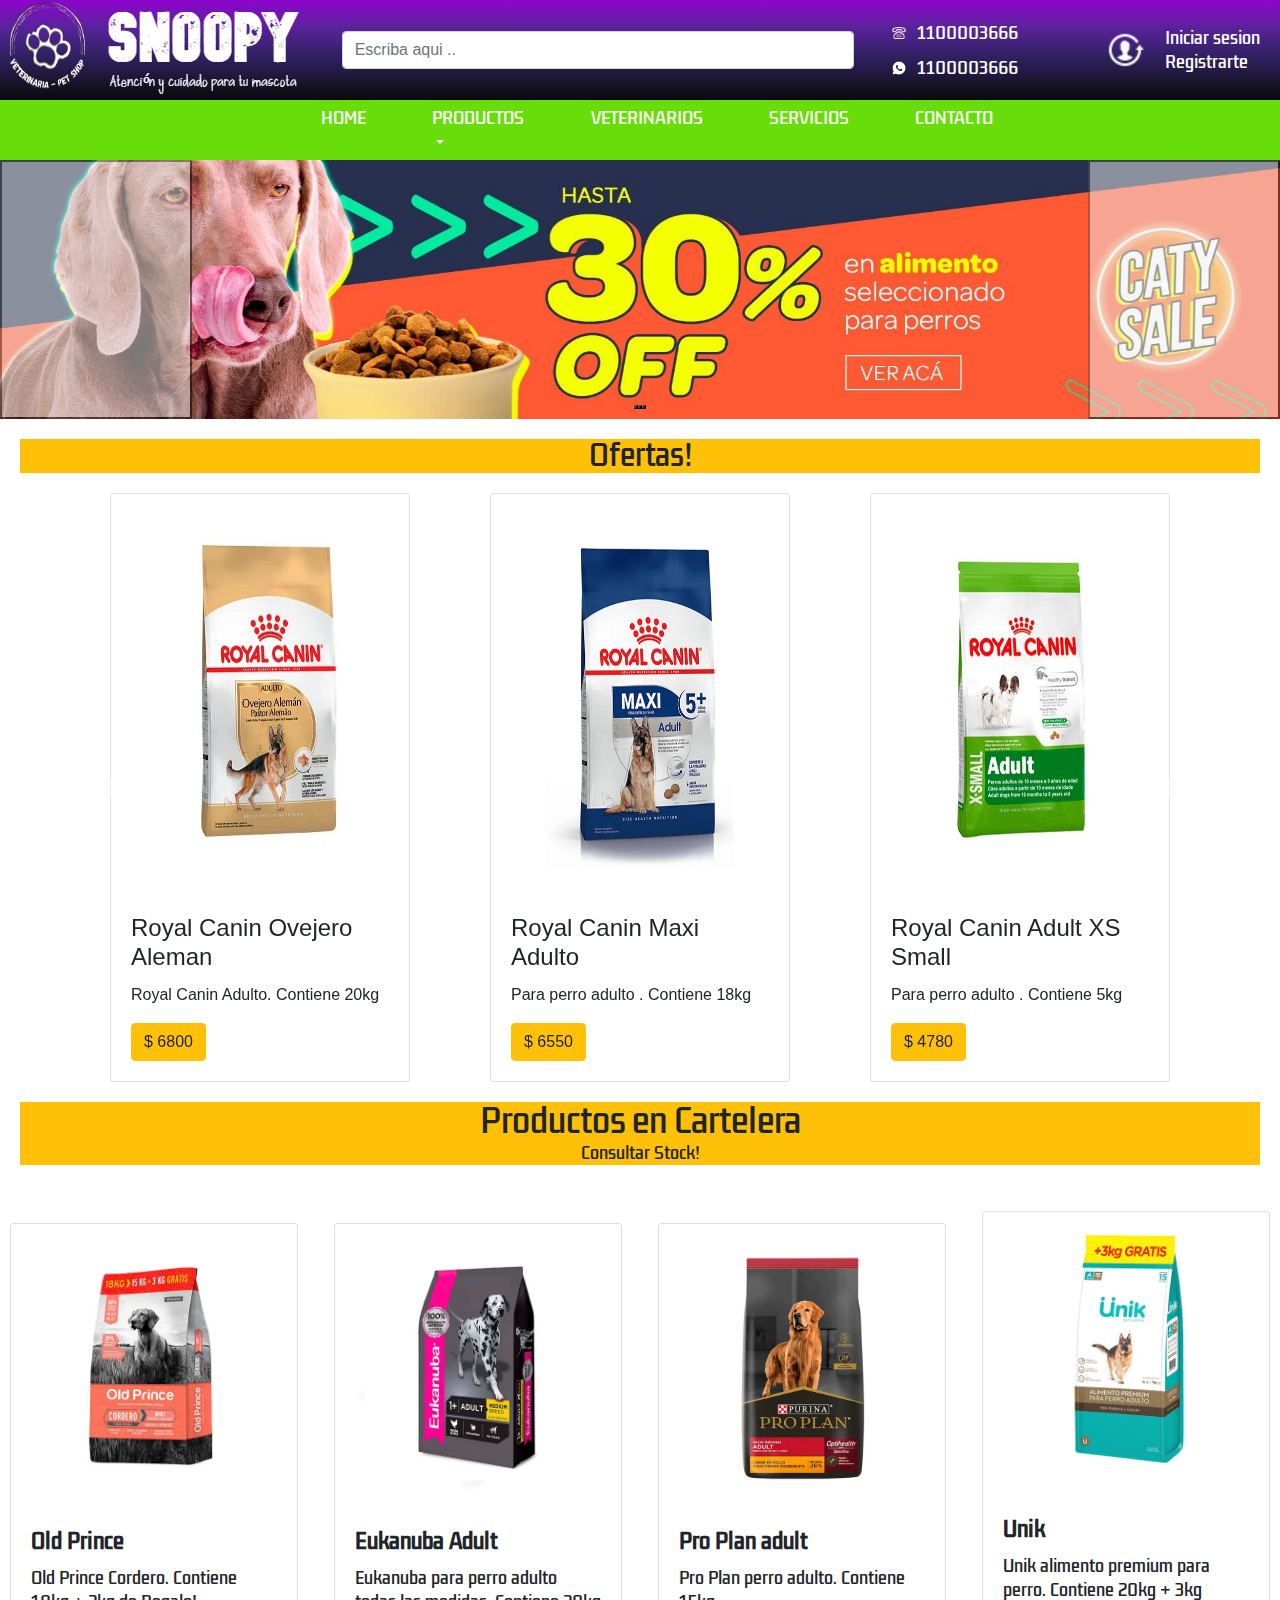
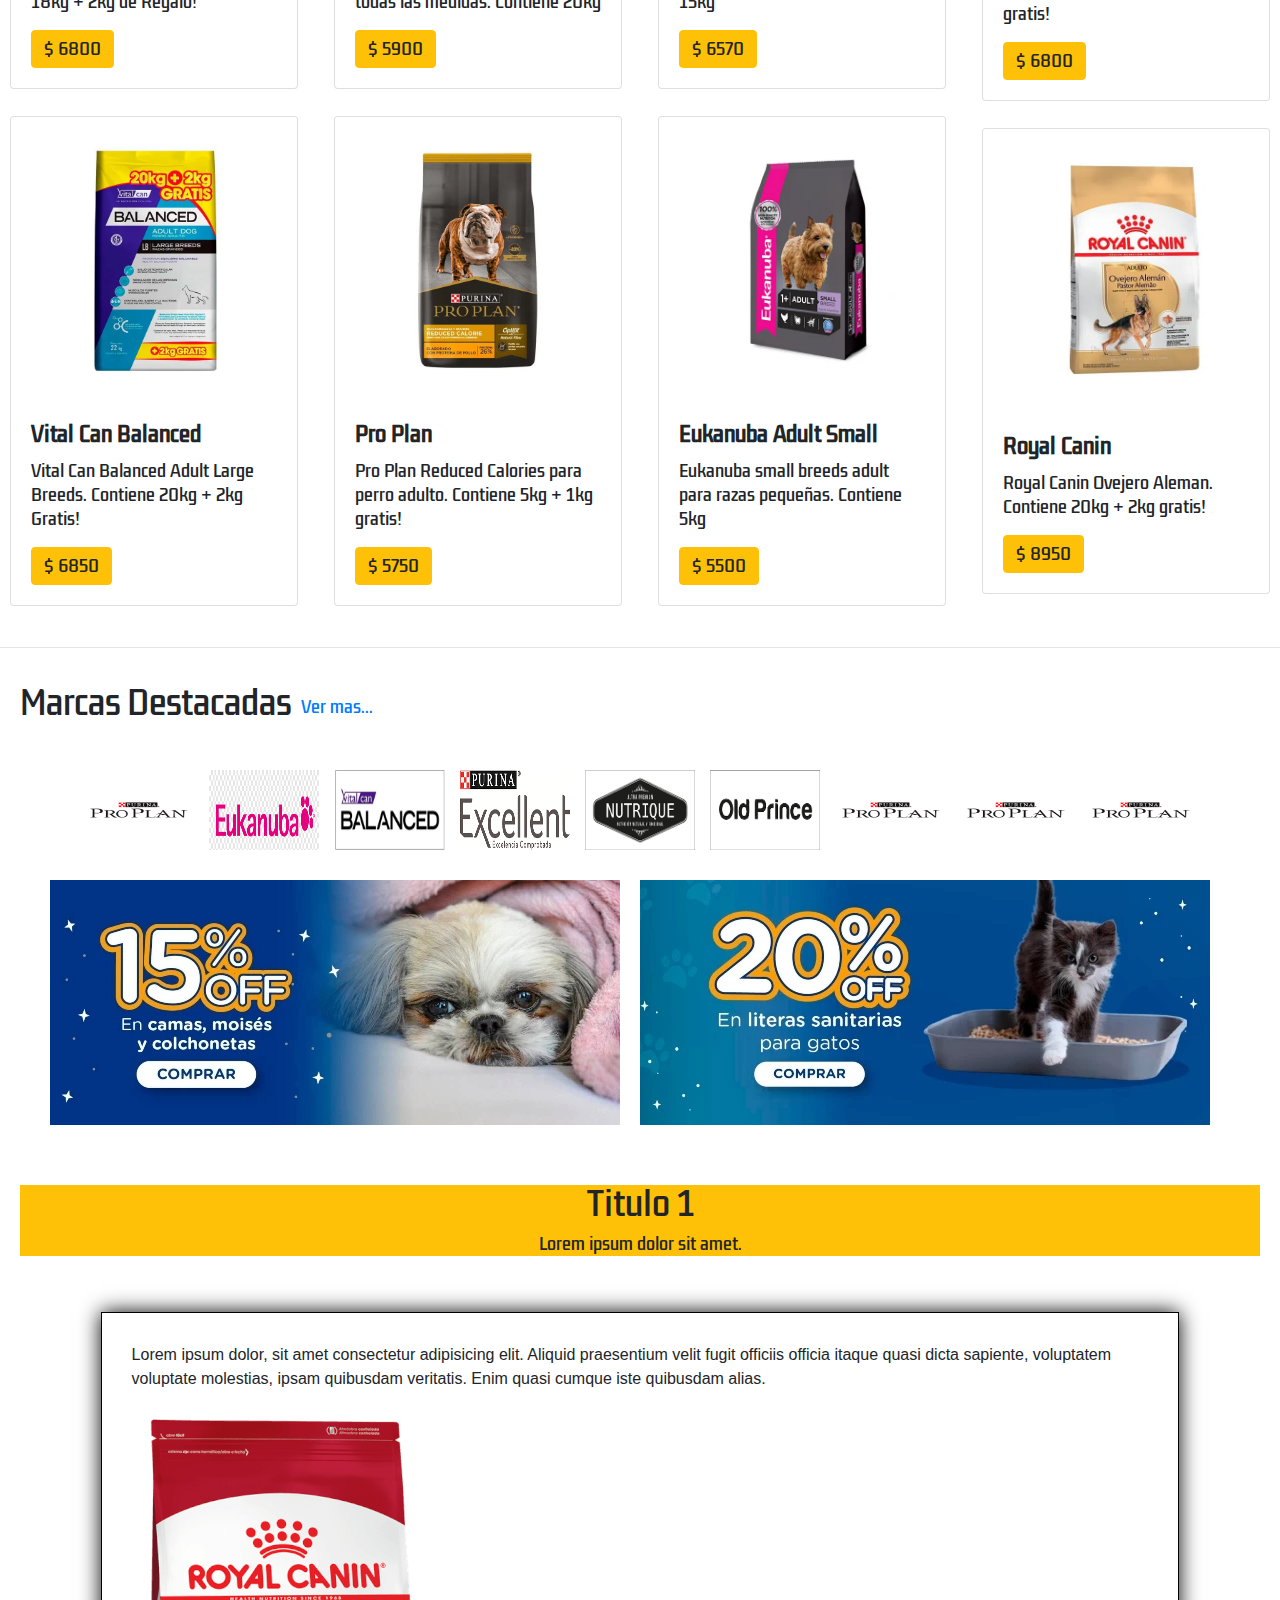
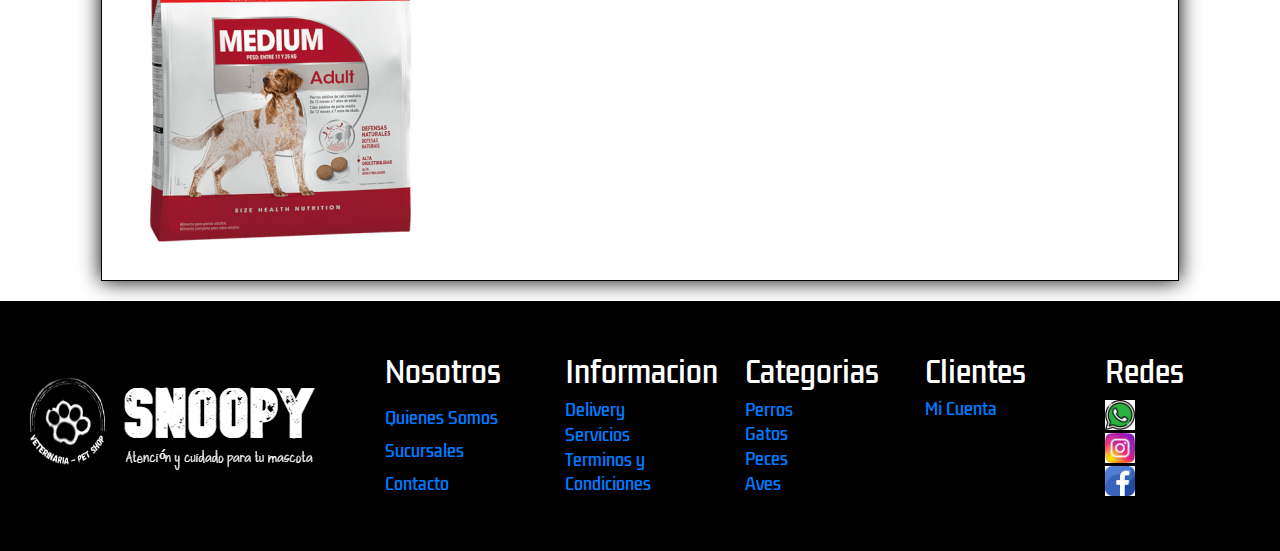
<file: index.html>
<!DOCTYPE html>
<html lang="en">
<head>
    <meta charset="UTF-8">
    <meta http-equiv="X-UA-Compatible" content="IE=edge">
    <meta name="viewport" content="width=device-width, initial-scale=1.0">
    <link rel="stylesheet" href="./sass/main.css">
    <!-- CSS only -->
    <link href="https://cdn.jsdelivr.net/npm/bootstrap@5.2.0-beta1/dist/css/bootstrap.min.css" rel="stylesheet" integrity="sha384-0evHe/X+R7YkIZDRvuzKMRqM+OrBnVFBL6DOitfPri4tjfHxaWutUpFmBp4vmVor" crossorigin="anonymous">
    <title>Snoopy | Veterinaria Pet Shop</title>
    <meta name="description" content="Snoopy | Veterinaria PetShop dedicada al cuidado y bienestar de tu mascota. Por mas de 10 años en el rubro mejorando cada dia">
    <meta name="keywords" content="Productos, veterinarios, alimentos , correas , servicios , informacion , contacto , sucursales">
    <link rel="preconnect" href="https://fonts.googleapis.com">
    <link rel="preconnect" href="https://fonts.gstatic.com" crossorigin>
    <link href="https://fonts.googleapis.com/css2?family=Kdam+Thmor+Pro&display=swap" rel="stylesheet">
    <link rel="stylesheet" href="https://maxcdn.bootstrapcdn.com/bootstrap/4.1.0/css/bootstrap.min.css">
    <script src="https://ajax.googleapis.com/ajax/libs/jquery/3.3.1/jquery.min.js"></script>
    <script src="https://cdnjs.cloudflare.com/ajax/libs/popper.js/1.14.0/umd/popper.min.js"></script>
    <script src="https://maxcdn.bootstrapcdn.com/bootstrap/4.1.0/js/bootstrap.min.js"></script>
</head>
<body>

  
    <header class="navbarazul">
      <div class="conteiner-logo">
        <div class="logo-imagen">
            <img src="./Imagenes/1.png" alt="logo" width="100" height="100">
            <img class="imgg2 scale" src="./Imagenes/logo1.png" alt="logo2" width="200" height="100"> 
        </div>
      </div>
      <div class="buscador">
        <form class="d-flex buscador-input" role="search">
          <input class="form-control me-2" type="search" placeholder="Escriba aqui .." aria-label="Search">
          </form>
      </div>
      <div class="telefonos">
        <div class="tel">
          <div class="tel-margenes">
            <div class="tel-margenes2">
              <img src="./Imagenes/tel1.png" alt="" width="16" height="16">
              <p class="tel-parrafo efecto-hover">1100003666</p>
            </div>
          </div>

          <div class="tel-margenes">
            <div class="tel-margenes2">
              <img src="./Imagenes/wha1.png" alt="" width="16" height="16">
              <p class="tel-parrafo efecto-hover">1100003666</p>
            </div>
          </div>
        </div>
      </div>
      <div>
        <div class="usuario">
          <div class="usuario-padd">
            <img src="./Imagenes//usu1.png" alt="" width="40" height="40">
          </div>
          <div class="usuario-btn scale">
            <p class="efecto-hover">Iniciar sesion</p>
            <p class="efecto-hover">Registrarte</p>
          </div>
        </div>
      </div>
    </header>

    <section class="header2">
      <nav class="navbar navbar-expand-lg">
        <div class="container-fluid">
          <button class="navbar-toggler" type="button" data-bs-toggle="collapse" data-bs-target="#navbarSupportedContent" aria-controls="navbarSupportedContent" aria-expanded="false" aria-label="Toggle navigation">
            <span class="navbar-toggler-icon"></span>
          </button>
          <div class="collapse navbar-collapse" id="navbarSupportedContent">
            <ul class="navbar-nav me-auto mb-2 mb-lg-0 nav-detalles">
              <li class="nav-item ">
                <a class="nav-link scale" href="#">HOME</a>
              </li>
              <li class="nav-item dropdown">
                <a class="nav-link dropdown-toggle scale" href="./pages/productos.html" id="navbarDropdown" role="button" data-bs-toggle="dropdown" aria-expanded="false">
                  PRODUCTOS
                </a>
                <ul class="dropdown-menu" aria-labelledby="navbarDropdown">
                  <li><a class="dropdown-item scale" href="./pages/productos.html">Juguetes</a></li>
                  <li><a class="dropdown-item scale" href="./pages/productos.html">Rascadores</a></li>
                  <li><a class="dropdown-item scale" href="./pages/productos.html">Camas</a></li>
                  <li><a class="dropdown-item scale" href="./pages/productos.html">Transportadoras</a></li>
                </ul>
              </li>
              <li class="nav-item ">
                <a class="nav-link scale" href="./pages/veterinarios.html">VETERINARIOS</a>
              </li>
              <li class="nav-item">
                <a class="nav-link scale" href="./pages/servicios.html">SERVICIOS</a>
              </li>
              <li class="nav-item">
                <a class="nav-link scale" href="./pages/contacto.html">CONTACTO</a>
              </li>
            </ul>
          </div>
        </div>
      </nav>
    </section>

    <section class="header3">
      <label for="menu" class="nav-label">
        <img src="./Imagenes/iconos/home.png" alt="Menu" height="40" width="40" class="nav-img">
      </label>
      <input type="checkbox" id="menu" class="nav-input inputnav" style="display: contents;">
      <div class="nav-mob">
          <a href="./index.html" class="nav-item scale">&nbsp;Home </a>
          <a href="./pages/productos.html" class="nav-item scale">PRODUCTOS</a>
          <a href="#" class="nav-item scale">VETERINARIOS</a>
          <a href="#" class="nav-item scale">&nbsp;SERVICIOS</a>
          <a href="./pages/contacto.html" class="nav-item">&nbsp;CONTACTO </a>
          <div>
              <label for="menu" class="nav-label">
                  <img src="./Imagenes/cerrar.png" alt="Menu" height="20" width="20" class="nav-img">
              </label>
          </div>
      </div>
    </section>
    
    <section>
          <div id="carouselExampleCaptions" class="carousel slide" data-bs-ride="false">
            <div class="carousel-indicators">
              <button type="button" data-bs-target="#carouselExampleCaptions" data-bs-slide-to="0" class="active" aria-current="true" aria-label="Slide 1"></button>
              <button type="button" data-bs-target="#carouselExampleCaptions" data-bs-slide-to="1" aria-label="Slide 2"></button>
              <button type="button" data-bs-target="#carouselExampleCaptions" data-bs-slide-to="2" aria-label="Slide 3"></button>
            </div>
            <div class="carousel-inner">
              <div class="carousel-item active">
                <img src="./Imagenes/asdd3.jpg" class="d-block w-100" alt="...">
                <div class="carousel-caption d-none d-md-block">
                </div>
              </div>
              <div class="carousel-item">
                <img src="./Imagenes/asddd.jpg" class="d-block w-100" alt="asd">
                <div class="carousel-caption d-none d-md-block">
                </div>
              </div>
              <div class="carousel-item">
                <img src="./Imagenes/asddd2.jpg" class="d-block w-100" alt="asdd">
                <div class="carousel-caption d-none d-md-block">
                </div>
              </div>
            </div>
            <button class="carousel-control-prev" type="button" data-bs-target="#carouselExampleCaptions" data-bs-slide="prev">
              <span class="carousel-control-prev-icon" aria-hidden="true"></span>
              <span class="visually-hidden">Previous</span>
            </button>
            <button class="carousel-control-next" type="button" data-bs-target="#carouselExampleCaptions" data-bs-slide="next">
              <span class="carousel-control-next-icon" aria-hidden="true"></span>
              <span class="visually-hidden">Next</span>
            </button>
        </div>
      </section>  

      <section class="cajon-contenido">
        <div>
          <div class="conteiner bg-warning" p-10 nt-5>
            <h3 class="text-center scale">Ofertas!</h3>
          </div>
        </div>
      </section>

      <section>
        <div class="container-fluid slidecarrusel">
          <div class="row">
            <div class="col-sm-12">
              <div id="inam" class="carousel slide" data-ride="carousel">
                <div class="carousel-inner">
                  <div class="carousel-item active">
                    <div class="container">
                      <div class="row">
                        <div class="col-sm-12 col-lg-4">
                          <div class="card" style="width: 300px;margin: auto;">
                            <img src="./Imagenes/productos/royalovejerobolsa.webp" class="card-img-top" alt="..." width="300" height="400">
                            <div class="card-body">
                              <h4 class="card-title">Royal Canin Ovejero Aleman</h4>
                              <p class="card-text">Royal Canin Adulto. Contiene 20kg</p>
                              <button type="button" class="btn btn-warning">$ 6800</button>						 					
                            </div>						 				
                          </div>						 			
                        </div>
                        <div class="col-sm-12 col-lg-4">
                          <div class="card" style="width: 300px;margin: auto;">
                            <img src="./Imagenes/productos/royalmaxiadulto.webp" class="card-img-top" alt="..." width="300" height="400">
                            <div class="card-body">
                              <h4 class="card-title">Royal Canin Maxi Adulto</h4>
                              <p class="card-text">Para perro adulto . Contiene 18kg</p>
                              <button type="button" class="btn btn-warning">$ 6550</button>						 					
                            </div>						 				
                          </div>						 			
                        </div>
                        <div class="col-sm-12 col-lg-4">
                          <div class="card" style="width: 300px;margin: auto;">
                            <img src="./Imagenes/productos/royaladultxsmall.webp" class="card-img-top" alt="..." width="300" height="400">
                            <div class="card-body">
                              <h4 class="card-title">Royal Canin Adult XS Small</h4>
                              <p class="card-text">Para perro adulto . Contiene 5kg</p>
                              <button type="button" class="btn btn-warning">$ 4780</button>
                            </div>
                          </div>				 			
                        </div>
                      </div>
                    </div>
                  </div>
                  <div class="carousel-item">
                    <div class="container">
                      <div class="row">
                        <div class="col-sm-12 col-lg-4">
                          <div class="card" style="width: 300px;margin: auto;">
                            <img src="./Imagenes/productos/bolsaoldprince.webp" class="card-img-top" alt="..." width="300" height="400">
                            <div class="card-body">
                              <h4 class="card-title">Old Prince Cordero</h4>
                              <p class="card-text">Old Prince perro adulto. Contiene 20kg</p>
                              <button type="button" class="btn btn-warning">$ 7320</button>
                            </div>
                          </div>
                        </div>
                        <div class="col-sm-12 col-lg-4">
                          <div class="card" style="width: 300px;margin: auto;">
                            <img src="./Imagenes/productos/exellentsenior.webp" class="card-img-top" alt="..." width="300" height="400">
                            <div class="card-body">
                              <h4 class="card-title">Exellent Senior</h4>
                              <p class="card-text">Para perro adulto . Contiene 20kg + 2kg de regalo!</p>
                              <button type="button" class="btn btn-warning">$ 6150</button>
                            </div>
                          </div>
                        </div>
                        <div class="col-sm-12 col-lg-4">
                          <div class="card" style="width: 300px;margin: auto;">
                            <img src="./Imagenes/productos/exellentskincare.png" class="card-img-top" alt="..." width="300" height="400">
                            <div class="card-body">
                              <h4 class="card-title">Exellent Skin Care</h4>
                              <p class="card-text">Para todas las medidas de perro</p>
                              <button type="button" class="btn btn-warning">$ 6300</button>
                            </div>
                            <hr>
                          </div>
                        </div>
                      </div>
                    </div>
                  </div>
                </div>
                <a href="#inam" class="carousel-control-prev" data-slide="prev">
                  <span class="carousel-control-prev-icon"></span>
                </a>
                <a href="#inam" class="carousel-control-next" data-slide="next">
                  <span class="carousel-control-next-icon"></span>
                </a>
              </div>
            </div>
          </div>
        </div>
      </section>

      <section class="cajon-contenido">
        <div>
          <div class="conteiner bg-warning" p-10 nt-5>
            <h2 class="text-center scale">Productos en Cartelera</h2>
            <p class="text-center">Consultar Stock!</p>
          </div>
        </div>
      </section>

      <section class="conteiner-products">
        <div class="boxes-card contenedor-produ">
          <div class="box-card">
            <div class="card" style="width: 18rem;">
              <img src="./Imagenes/productos/bolsaoldprince.webp" class="card-img-top scale" alt="Bolsa Old Prince">
              <div class="card-body">
                <h5 class="card-title"><strong>Old Prince</Strong></h5>
                <p class="card-text">Old Prince Cordero. Contiene 18kg + 2kg de Regalo!</p>
                <a href="#" class="btn btn-warning">$ 6800</a>
              </div>
            </div>
          </div>
          <div class="box-card">
            <div class="card" style="width: 18rem;">
              <img src="./Imagenes/productos/eukanubaadult.webp" class="card-img-top scale" alt="Bolsa Eukanuba">
              <div class="card-body">
                <h5 class="card-title"><strong>Eukanuba Adult</Strong></h5>
                <p class="card-text">Eukanuba para perro adulto todas las medidas. Contiene 20kg</p>
                <a href="#" class="btn btn-warning">$ 5900</a>
              </div>
            </div>
          </div>
          <div class="box-card">
            <div class="card" style="width: 18rem;">
              <img src="./Imagenes/productos/proplanadult.webp" class="card-img-top scale" alt="Bolsa Pro Plan">
              <div class="card-body">
                <h5 class="card-title"><strong>Pro Plan adult</Strong></h5>
                <p class="card-text">Pro Plan perro adulto. Contiene 15kg</p>
                <a href="#" class="btn btn-warning">$ 6570</a>
              </div>
            </div>
          </div>
          <div class="box-card">
            <div class="card" style="width: 18rem;">
              <img src="./Imagenes/productos/unikadulto.webp" class="card-img-top scale" alt="Bolsa Unik">
              <div class="card-body">
                <h5 class="card-title"><strong>Unik</Strong></h5>
                <p class="card-text">Unik alimento premium para perro. Contiene 20kg + 3kg gratis!</p>
                <a href="#" class="btn btn-warning">$ 6800</a>
              </div>
            </div>
          </div>
          <div class="box-card">
            <div class="card" style="width: 18rem;">
              <img src="./Imagenes/productos/vitalcanlarge.webp" class="card-img-top scale" alt="Vital Can Balanced">
              <div class="card-body">
                <h5 class="card-title"><strong>Vital Can Balanced</Strong></h5>
                <p class="card-text">Vital Can Balanced Adult Large Breeds. Contiene 20kg + 2kg Gratis!</p>
                <a href="#" class="btn btn-warning">$ 6850</a>
              </div>
            </div>
          </div>
          <div class="box-card">
            <div class="card" style="width: 18rem;">
              <img src="./Imagenes/productos/proplanreducedcalorie.webp" class="card-img-top scale" alt="ProPlan">
              <div class="card-body">
                <h5 class="card-title"><strong>Pro Plan</Strong></h5>
                <p class="card-text">Pro Plan Reduced Calories para perro adulto. Contiene 5kg + 1kg gratis!</p>
                <a href="#" class="btn btn-warning">$ 5750</a>
              </div>
            </div>
          </div>
          <div class="box-card">
            <div class="card" style="width: 18rem;">
              <img src="./Imagenes/productos/eukanubAADULTsmall.webp" class="card-img-top scale" alt="eukanuba bolsa">
              <div class="card-body">
                <h5 class="card-title"><strong>Eukanuba Adult Small </Strong></h5>
                <p class="card-text">Eukanuba small breeds adult para razas pequeñas. Contiene 5kg</p>
                <a href="#" class="btn btn-warning">$ 5500</a>
              </div>
            </div>
          </div>
          <div class="box-card">
            <div class="card" style="width: 18rem;">
              <img src="./Imagenes/productos/royalovejerobolsa.webp" class="card-img-top scale" alt="...">
              <div class="card-body">
                <h5 class="card-title"><strong>Royal Canin</Strong></h5>
                <p class="card-text">Royal Canin Ovejero Aleman. Contiene 20kg + 2kg gratis!</p>
                <a href="#" class="btn btn-warning">$ 8950</a>
              </div>
            </div>
          </div>
        </div>
      </section>

      <hr>
      

      <section class="marcas-destacadas">
        <div>
          <h2 class="titulo-marcas">Marcas Destacadas</h2>
        </div>
        <div>
          <a href="#" class="ver-marcas">Ver mas...</a>
        </div>
      </section>

      <section class="padre-marcas">
        <div class="conteiner-marcas">
          <div>
            <a href="#"><img src="./Imagenes/iconos/Logo-Pro-Plan.webp" alt="Logo-Pro-Plan" width="110" height="80"></a>
          </div>
          <div>
            <a href="#"><img src="./Imagenes/eukanuba-logo.png" alt="Logo-Pro-Plan" width="110" height="80"></a>
          </div>
          <div>
            <a href="#"><img src="./Imagenes/vital-can-logo2.png" alt="Logo-Pro-Plan" width="110" height="80"></a>
          </div>
          <div>
            <a href="#"><img src="./Imagenes/exelent-perro-logo.png" alt="Logo-Pro-Plan" width="110" height="80"></a>
          </div>
          <div>
            <a href="#"><img src="./Imagenes/nitrique-logo.png" alt="Logo-Pro-Plan" width="110" height="80"></a>
          </div>
          <div>
            <a href="#"><img src="./Imagenes/old-prince.png" alt="Logo-Pro-Plan" width="110" height="80"></a>
          </div>
          <div>
            <a href="#"><img src="./Imagenes/iconos/Logo-Pro-Plan.webp" alt="Logo-Pro-Plan" width="110" height="80"></a>
          </div>
          <div>
            <a href="#"><img src="./Imagenes/iconos/Logo-Pro-Plan.webp" alt="Logo-Pro-Plan" width="110" height="80"></a>
          </div>
          <div>
            <a href="#"><img src="./Imagenes/iconos/Logo-Pro-Plan.webp" alt="Logo-Pro-Plan" width="110" height="80"></a>
          </div>
        </div>
      </section>

      <section class="publicidad">
          <div class="conteiner-publicidad">
            <div class="publicidad1">
              <img src="./Imagenes/publi1.webp" alt="publicidaddd">
            </div>
            <div class="publicidad1">
              <img src="./Imagenes/publi2.webp" alt="">
            </div>
          </div>
      </section>

      <section class="cajon-contenido">
        <div>
          <div class="conteiner bg-warning" p-10 nt-5>
            <h2 class=text-center>Titulo 1</h2>
            <p class=text-center>Lorem ipsum dolor sit amet.</p>
          </div>
        </div>
      </section>

      <section class="contenedortex">
        <div class="contenedorbox">
          <div >
            <p>Lorem ipsum dolor, sit amet consectetur adipisicing elit. Aliquid praesentium velit fugit officiis officia itaque quasi dicta sapiente, voluptatem voluptate molestias, ipsam quibusdam veritatis. Enim quasi cumque iste quibusdam alias.</p>
          </div>
          <div>
            <img class="img-mobi" src="./Imagenes/productos/royal.png" alt="">
          </div>
        </div>
      </section>

      
    <div class="footer-conteiner">
      <div class="conteiner-boxes">
          <div class="conteiner-logo-foot">
            <div class="logo-imagen-foot">
              <img src="./Imagenes/1.png" alt="logo" width="100" height="100">
              <img class="imgg2" src="./Imagenes/logo1.png" alt="logo2" width="200" height="100"> 
            </div>
          </div>
          <div class="conteiner-nosotros">
            <div class="box-us">
              <h3 class="footer-tit">Nosotros</h3>
               <a href="#">Quienes Somos</a>
               <a href="#">Sucursales</a>
               <a href="#">Contacto</a>
            </div>
          </div> 
            <div class="conteiner-info">
              <div class="box-info">
                <h3 class="footer-tit">Informacion</h3>
                <a href="#">Delivery</a>
                <a href="#">Servicios</a>
                <a href="#">Terminos y Condiciones</a>
              </div>
            </div>
            <div class="conteiner-categorias">
              <div class="box-cat">
                <h3 class="footer-tit">Categorias</h3>
                  <a href="#">Perros</a>
                  <a href="#">Gatos</a>
                  <a href="#">Peces</a>
                  <a href="#">Aves</a>
              </div>
            </div>
            <div class="conteiner-clientes">
              <div class="box-client">
                <h3 class="footer-tit">Clientes</h3>
                <a href="#">Mi Cuenta</a>
              </div>
            </div>
            <div class="conteiner-redes">
              <div class="box-redes">
                <h3 class="footer-tit">Redes</h3>
                <a href="#"><img src="./Imagenes/iconos/whatsapp.jpg" alt="logo1" width="30" height="30"></a>
                <a href="#"><img src="./Imagenes/iconos/instagram.jpg" alt="logo2" width="30" height="30"></a>
                <a href="#"><img src="./Imagenes/iconos/facebook.jpg" alt="logo3" width="30" height="30"></a>
              </div>
            </div>
       </div>
      </div>
    </div>





    

    
        

    <!-- JavaScript Bundle with Popper -->
<script src="https://cdn.jsdelivr.net/npm/bootstrap@5.2.0-beta1/dist/js/bootstrap.bundle.min.js" integrity="sha384-pprn3073KE6tl6bjs2QrFaJGz5/SUsLqktiwsUTF55Jfv3qYSDhgCecCxMW52nD2" crossorigin="anonymous"></script>
</body>
</html>
</file>
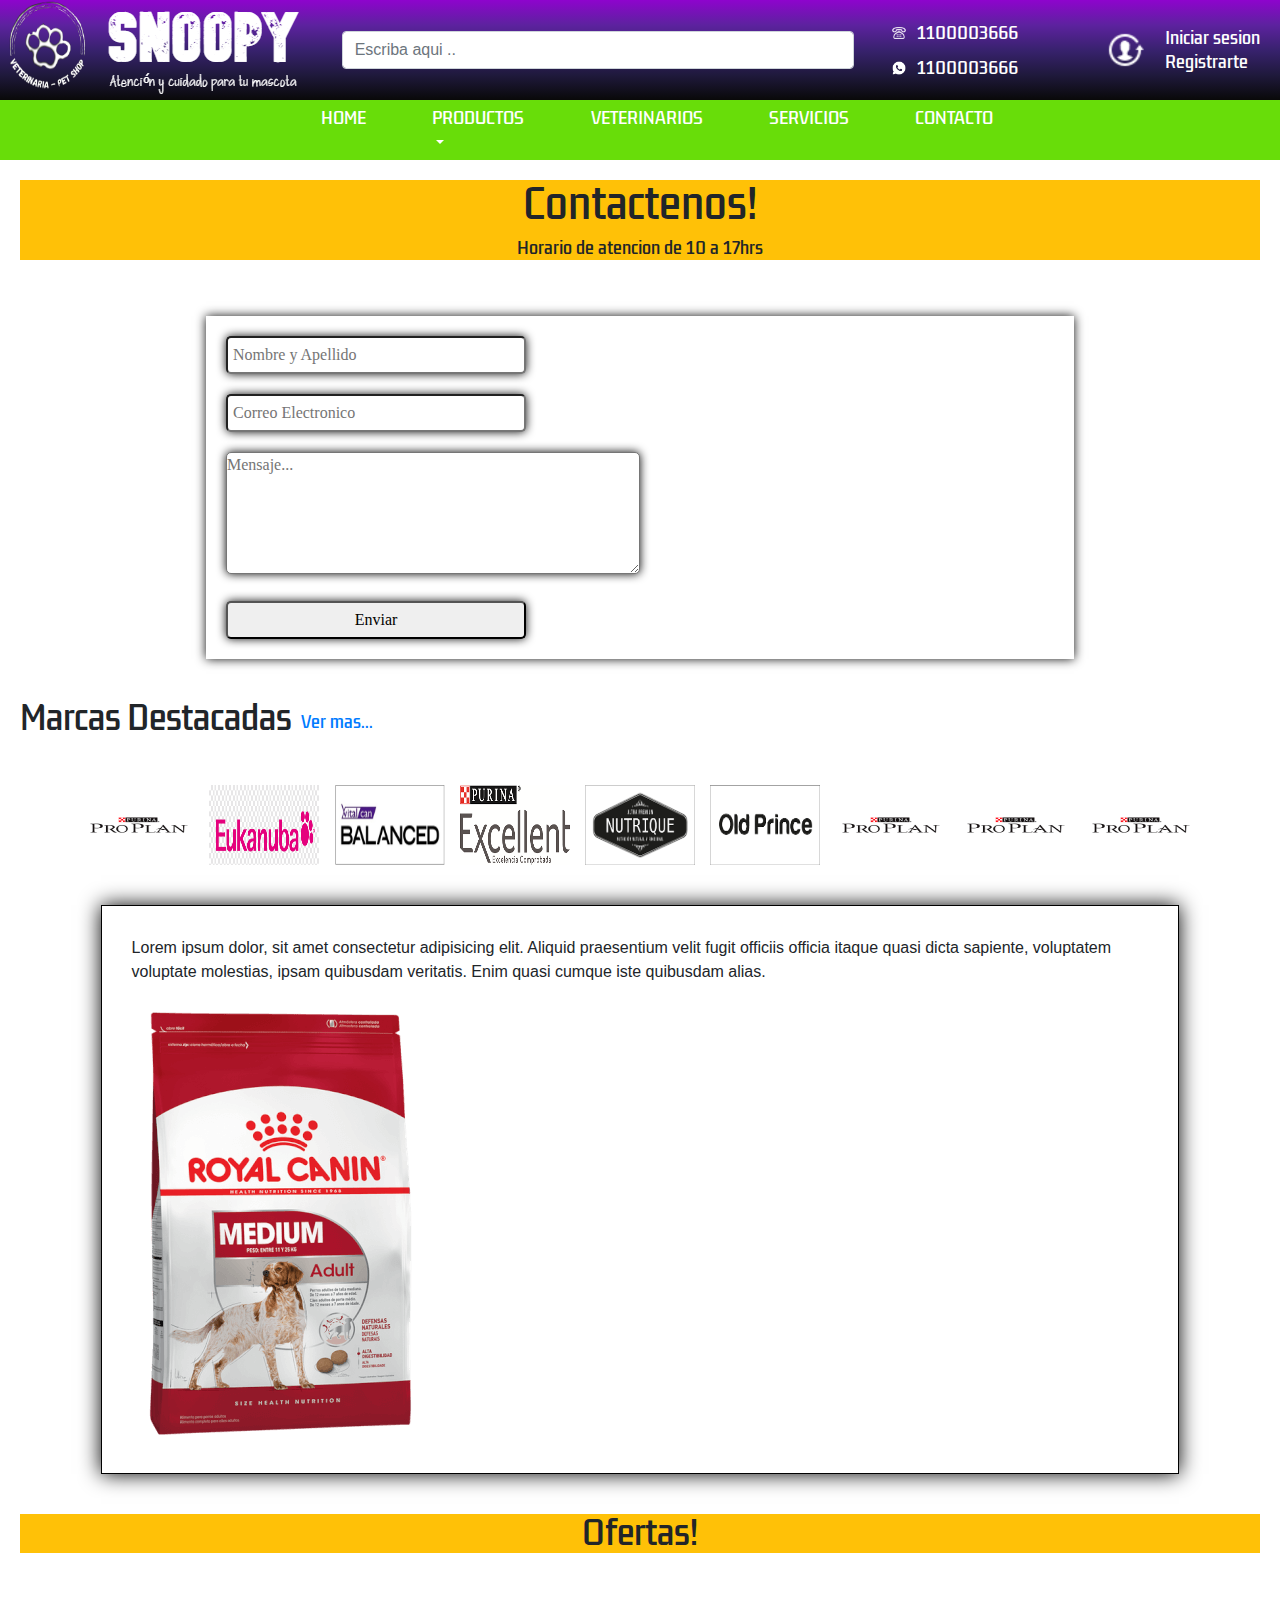
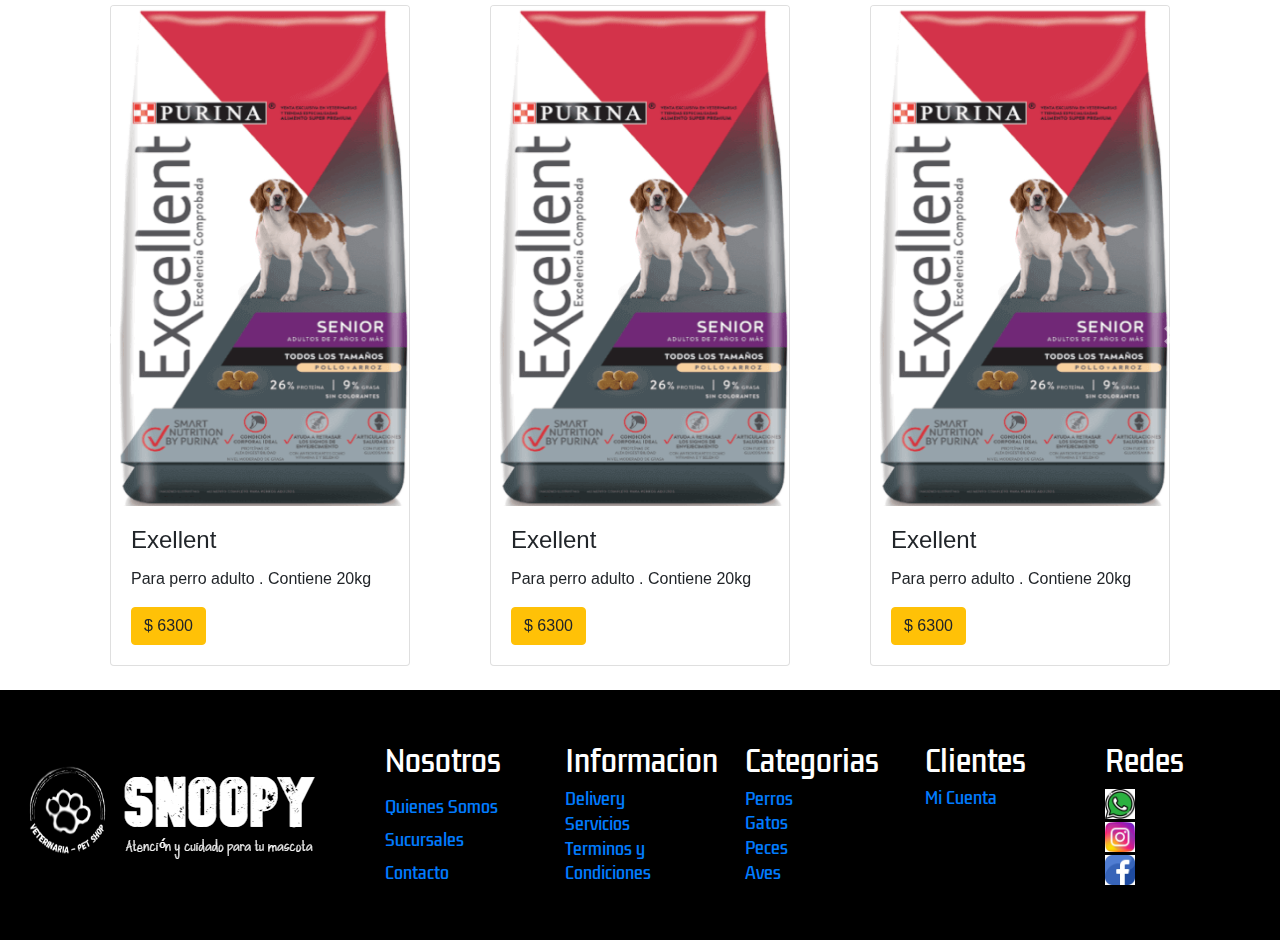
<file: pages/contacto.html>
<!DOCTYPE html>
<html lang="en">
<head>
    <meta charset="UTF-8">
    <meta http-equiv="X-UA-Compatible" content="IE=edge">
    <meta name="viewport" content="width=device-width, initial-scale=1.0">
    <link rel="stylesheet" href="../sass/main.css">
    <meta name="description" content="Snoopy | Veterinaria PetShop dedicada al cuidado y bienestar de tu mascota. Por mas de 10 años en el rubro mejorando cada dia">
    <meta name="keywords" content="formulario de contacto">
    <!-- CSS only -->
    <link href="https://cdn.jsdelivr.net/npm/bootstrap@5.2.0-beta1/dist/css/bootstrap.min.css" rel="stylesheet" integrity="sha384-0evHe/X+R7YkIZDRvuzKMRqM+OrBnVFBL6DOitfPri4tjfHxaWutUpFmBp4vmVor" crossorigin="anonymous">
    <title>Snoopy | Contacto</title>
    <link rel="preconnect" href="https://fonts.googleapis.com">
    <link rel="preconnect" href="https://fonts.gstatic.com" crossorigin>
    <link href="https://fonts.googleapis.com/css2?family=Kdam+Thmor+Pro&display=swap" rel="stylesheet">
    <link rel="stylesheet" href="https://maxcdn.bootstrapcdn.com/bootstrap/4.1.0/css/bootstrap.min.css">
    <script src="https://ajax.googleapis.com/ajax/libs/jquery/3.3.1/jquery.min.js"></script>
    <script src="https://cdnjs.cloudflare.com/ajax/libs/popper.js/1.14.0/umd/popper.min.js"></script>
    <script src="https://maxcdn.bootstrapcdn.com/bootstrap/4.1.0/js/bootstrap.min.js"></script>
    <link rel="preconnect" href="https://fonts.googleapis.com">
    <link rel="preconnect" href="https://fonts.gstatic.com" crossorigin>
    <link href="https://fonts.googleapis.com/css2?family=Joan&display=swap" rel="stylesheet">
  </head>
<body>
  
    <header class="navbarazul">
      <div class="conteiner-logo">
        <div class="logo-imagen">
            <img src="../Imagenes/1.png" alt="logo" width="100" height="100">
            <img class="imgg2" src="../Imagenes/logo1.png" alt="logo2" width="200" height="100"> 
        </div>
      </div>
      <div class="buscador">
        <form class="d-flex buscador-input" role="search">
          <input class="form-control me-2" type="search" placeholder="Escriba aqui .." aria-label="Search">
          </form>
      </div>
      <div class="telefonos">
        <div class="tel">
          <div class="tel-margenes">
            <div class="tel-margenes2">
              <img src="../Imagenes/tel1.png" alt="" width="16" height="16">
              <p class="tel-parrafo efecto-hover">1100003666</p>
            </div>
          </div>

          <div class="tel-margenes">
            <div class="tel-margenes2">
              <img src="../Imagenes/wha1.png" alt="" width="16" height="16">
              <p class="tel-parrafo efecto-hover">1100003666</p>
            </div>
          </div>
        </div>
      </div>
      <div>
        <div class="usuario">
          <div class="usuario-padd">
            <img src="../Imagenes//usu1.png" alt="" width="40" height="40">
          </div>
          <div class="usuario-btn">
            <p class="efecto-hover">Iniciar sesion</p>
            <p class="efecto-hover">Registrarte</p>
          </div>
        </div>
      </div>
    </header>

    <section class="header2">
      <nav class="navbar navbar-expand-lg">
        <div class="container-fluid">
          <button class="navbar-toggler" type="button" data-bs-toggle="collapse" data-bs-target="#navbarSupportedContent" aria-controls="navbarSupportedContent" aria-expanded="false" aria-label="Toggle navigation">
            <span class="navbar-toggler-icon"></span>
          </button>
          <div class="collapse navbar-collapse" id="navbarSupportedContent">
            <ul class="navbar-nav me-auto mb-2 mb-lg-0 nav-detalles">
              <li class="nav-item ">
                <a class="nav-link" href="../index.html">HOME</a>
              </li>
              <li class="nav-item dropdown">
                <a class="nav-link dropdown-toggle" href="../pages/productos.html" id="navbarDropdown" role="button" data-bs-toggle="dropdown" aria-expanded="false">
                  PRODUCTOS
                </a>
                <ul class="dropdown-menu" aria-labelledby="navbarDropdown">
                  <li><a class="dropdown-item" href="../pages/productos.html">Juguetes</a></li>
                  <li><a class="dropdown-item" href="../pages/productos.html">Rascadores</a></li>
                  <li><a class="dropdown-item" href="../pages/productos.html">Camas</a></li>
                  <li><a class="dropdown-item" href="../pages/productos.html">Transportadoras</a></li>
                </ul>
              </li>
              <li class="nav-item ">
                <a class="nav-link" href="../pages/veterinarios.html">VETERINARIOS</a>
              </li>
              <li class="nav-item">
                <a class="nav-link" href="../pages/servicios.html">SERVICIOS</a>
              </li>
              <li class="nav-item">
                <a class="nav-link" href="#">CONTACTO</a>
              </li>
            </ul>
          </div>
        </div>
      </nav>
    </section>

      
    <section class="header3">
      <label for="menu" class="nav-label">
        <img src="../Imagenes/iconos/home.png" alt="Menu" height="40" width="40" class="nav-img">
      </label>
      <input type="checkbox" id="menu" class="nav-input">
      <div class="nav-mob">
          <a href="../index.html" class="nav-item">&nbsp;Home </a>
          <a href="../pages/productos.html" class="nav-item">PRODUCTOS</a>
          <a href="../pages/servicios.html" class="nav-item">SERVICIOS</a>
          <a href="../pages/veterinarios.html" class="nav-item">&nbsp;VETERINARIOS </a>
          <a href="#" class="nav-item">&nbsp;CONTACTO </a>
          <div>
              <label for="menu" class="nav-label">
                  <img src="../Imagenes/cerrar.png" alt="Menu" height="20" width="20" class="nav-img">
              </label>
          </div>
      </div>
    </section>

    <section class="cajon-contenido">
        <div>
          <div class="conteiner bg-warning" p-10 nt-5>
            <h1 class=text-center>Contactenos!</h1>
            <p class=text-center>Horario de atencion de 10 a 17hrs</p>
          </div>
        </div>
      </section>

      <section class="contenedortex">
        <div class="divform">
            <form action="enviarformulario" method="POST" enctype="text/plain">
                <div class="formin">
                    <input type="text" id="nombre" placeholder="Nombre y Apellido" required class="">
                </div>
                <div class="formin">
                    <input type="email" id="email" placeholder="Correo Electronico" required>
                </div>
                <div class="formin">
                    <textarea name="comentarios" id="comentarios" cols="30" rows="5" placeholder="Mensaje..." required></textarea>
                </div>
                <div class="formin">
                    <input type="submit" value="Enviar">          
                </div> 
            </form>
        </div>
    </section>

    <section class="marcas-destacadas">
      <div>
        <h2 class="titulo-marcas">Marcas Destacadas</h2>
      </div>
      <div>
        <a href="#" class="ver-marcas">Ver mas...</a>
      </div>
    </section>

    <section class="padre-marcas">
      <div class="conteiner-marcas">
        <div>
          <a href="#"><img src="../Imagenes/iconos/Logo-Pro-Plan.webp" alt="Logo-Pro-Plan" width="110" height="80"></a>
        </div>
        <div>
          <a href="#"><img src="../Imagenes/eukanuba-logo.png" alt="Logo-Pro-Plan" width="110" height="80"></a>
        </div>
        <div>
          <a href="#"><img src="../Imagenes/vital-can-logo2.png" alt="Logo-Pro-Plan" width="110" height="80"></a>
        </div>
        <div>
          <a href="#"><img src="../Imagenes/exelent-perro-logo.png" alt="Logo-Pro-Plan" width="110" height="80"></a>
        </div>
        <div>
          <a href="#"><img src="../Imagenes/nitrique-logo.png" alt="Logo-Pro-Plan" width="110" height="80"></a>
        </div>
        <div>
          <a href="#"><img src="../Imagenes/old-prince.png" alt="Logo-Pro-Plan" width="110" height="80"></a>
        </div>
        <div>
          <a href="#"><img src="../Imagenes/iconos/Logo-Pro-Plan.webp" alt="Logo-Pro-Plan" width="110" height="80"></a>
        </div>
        <div>
          <a href="#"><img src="../Imagenes/iconos/Logo-Pro-Plan.webp" alt="Logo-Pro-Plan" width="110" height="80"></a>
        </div>
        <div>
          <a href="#"><img src="../Imagenes/iconos/Logo-Pro-Plan.webp" alt="Logo-Pro-Plan" width="110" height="80"></a>
        </div>
      </div>
    </section>


      <section class="contenedortex">
        <div class="contenedorbox">
          <div >
            <p>Lorem ipsum dolor, sit amet consectetur adipisicing elit. Aliquid praesentium velit fugit officiis officia itaque quasi dicta sapiente, voluptatem voluptate molestias, ipsam quibusdam veritatis. Enim quasi cumque iste quibusdam alias.</p>
          </div>
          <div>
            <img class="img-mobi" src="../Imagenes/productos/royal.png" alt="">
          </div>
        </div>
      </section>

      <section class="cajon-contenido">
        <div>
          <div class="conteiner bg-warning" p-10 nt-5>
            <h2 class=text-center>Ofertas!</h2>
          </div>
        </div>
      </section>

      <section>
        <div class="container-fluid">
          <div class="row">
            <div class="col-sm-12">
              <div id="inam" class="carousel slide" data-ride="carousel">
                <div class="carousel-inner">
                  <div class="carousel-item active">
                    <div class="container">
                      <div class="row">
                        <div class="col-sm-12 col-lg-4 p-4">
                          <div class="card" style="width: 300px;margin: auto;">
                            <img src="../Imagenes/productos/excellent.png" class="card-img-top" alt="..." width="300" height="500">
                            <div class="card-body">
                              <h4 class="card-title">Exellent</h4>
                              <p class="card-text">Para perro adulto . Contiene 20kg</p>
                              <button type="button" class="btn btn-warning">$ 6300</button>						 					
                            </div>						 				
                          </div>						 			
                        </div>
                        <div class="col-sm-12 col-lg-4 p-4">
                          <div class="card" style="width: 300px;margin: auto;">
                            <img src="../Imagenes/productos/excellent.png" class="card-img-top" alt="..." width="300" height="500">
                            <div class="card-body">
                              <h4 class="card-title">Exellent</h4>
                              <p class="card-text">Para perro adulto . Contiene 20kg</p>
                              <button type="button" class="btn btn-warning">$ 6300</button>
                            </div>						 				
                          </div>						 			
                        </div>
                        <div class="col-sm-12 col-lg-4 p-4">
                          <div class="card" style="width: 300px;margin: auto;">
                            <img src="../Imagenes/productos/excellent.png" class="card-img-top" alt="..." width="300" height="500">
                            <div class="card-body">
                              <h4 class="card-title">Exellent</h4>
                              <p class="card-text">Para perro adulto . Contiene 20kg</p>
                              <button type="button" class="btn btn-warning">$ 6300</button>
                            </div>
                          </div>				 			
                        </div>
                      </div>
                    </div>
                  </div>
                  <div class="carousel-item">
                    <div class="container">
                      <div class="row">
                        <div class="col-sm-12 col-lg-4">
                          <div class="card" style="width: 300px;margin: auto;">
                            <img src="../Imagenes/productos/excellent.png" class="card-img-top" alt="..." width="300" height="500">
                            <div class="card-body">
                              <h4 class="card-title">Exellent</h4>
                              <p class="card-text">Para perro adulto . Contiene 20kg</p>
                              <button type="button" class="btn btn-warning">$ 6300</button>
                            </div>
                          </div>
                        </div>
                        <div class="col-sm-12 col-lg-4">
                          <div class="card" style="width: 300px;margin: auto;">
                            <img src="../Imagenes/productos/excellent.png" class="card-img-top" alt="..." width="300" height="500">
                            <div class="card-body">
                              <h4 class="card-title">Exellent</h4>
                              <p class="card-text">Para perro adulto . Contiene 20kg</p>
                              <button type="button" class="btn btn-warning">$ 6300</button>
                            </div>
                          </div>
                        </div>
                        <div class="col-sm-12 col-lg-4">
                          <div class="card" style="width: 300px;margin: auto;">
                            <img src="../Imagenes/productos/excellent.png" class="card-img-top" alt="..." width="300" height="500">
                            <div class="card-body">
                              <h4 class="card-title">Exellent</h4>
                              <p class="card-text">Para perro adulto . Contiene 20kg</p>
                              <button type="button" class="btn btn-warning">$ 6300</button>
                            </div>
                          </div>
                        </div>
                      </div>
                    </div>
                  </div>
                </div>
                <a href="#inam" class="carousel-control-prev" data-slide="prev">
                  <span class="carousel-control-prev-icon"></span>
                </a>
                <a href="#inam" class="carousel-control-next" data-slide="next">
                  <span class="carousel-control-next-icon"></span>
                </a>
              </div>
            </div>
          </div>
        </div>
      </section>

      <div class="footer-conteiner">
        <div class="conteiner-boxes">
            <div class="conteiner-logo-foot">
              <div class="logo-imagen-foot">
                <img src="../Imagenes/1.png" alt="logo" width="100" height="100">
                <img class="imgg2" src="../Imagenes/logo1.png" alt="logo2" width="200" height="100"> 
              </div>
            </div>
            <div class="conteiner-nosotros">
              <div class="box-us">
                <h3 class="footer-tit">Nosotros</h3>
                 <a href="#">Quienes Somos</a>
                 <a href="#">Sucursales</a>
                 <a href="#">Contacto</a>
              </div>
            </div> 
              <div class="conteiner-info">
                <div class="box-info">
                  <h3 class="footer-tit">Informacion</h3>
                  <a href="#">Delivery</a>
                  <a href="#">Servicios</a>
                  <a href="#">Terminos y Condiciones</a>
                </div>
              </div>
              <div class="conteiner-categorias">
                <div class="box-cat">
                  <h3 class="footer-tit">Categorias</h3>
                    <a href="#">Perros</a>
                    <a href="#">Gatos</a>
                    <a href="#">Peces</a>
                    <a href="#">Aves</a>
                </div>
              </div>
              <div class="conteiner-clientes">
                <div class="box-client">
                  <h3 class="footer-tit">Clientes</h3>
                  <a href="#">Mi Cuenta</a>
                </div>
              </div>
              <div class="conteiner-redes">
                <div class="box-redes">
                  <h3 class="footer-tit">Redes</h3>
                  <a href="#"><img src="../Imagenes/iconos/whatsapp.jpg" alt="logo1" width="30" height="30"></a>
                  <a href="#"><img src="../Imagenes/iconos/instagram.jpg" alt="logo2" width="30" height="30"></a>
                  <a href="#"><img src="../Imagenes/iconos/facebook.jpg" alt="logo3" width="30" height="30"></a>
                </div>
              </div>
         </div>
        </div>
      </div>
  
  
  
  
  
      
  
      
          
  
      <!-- JavaScript Bundle with Popper -->
  <script src="https://cdn.jsdelivr.net/npm/bootstrap@5.2.0-beta1/dist/js/bootstrap.bundle.min.js" integrity="sha384-pprn3073KE6tl6bjs2QrFaJGz5/SUsLqktiwsUTF55Jfv3qYSDhgCecCxMW52nD2" crossorigin="anonymous"></script>
  </body>
  </html>
</file>
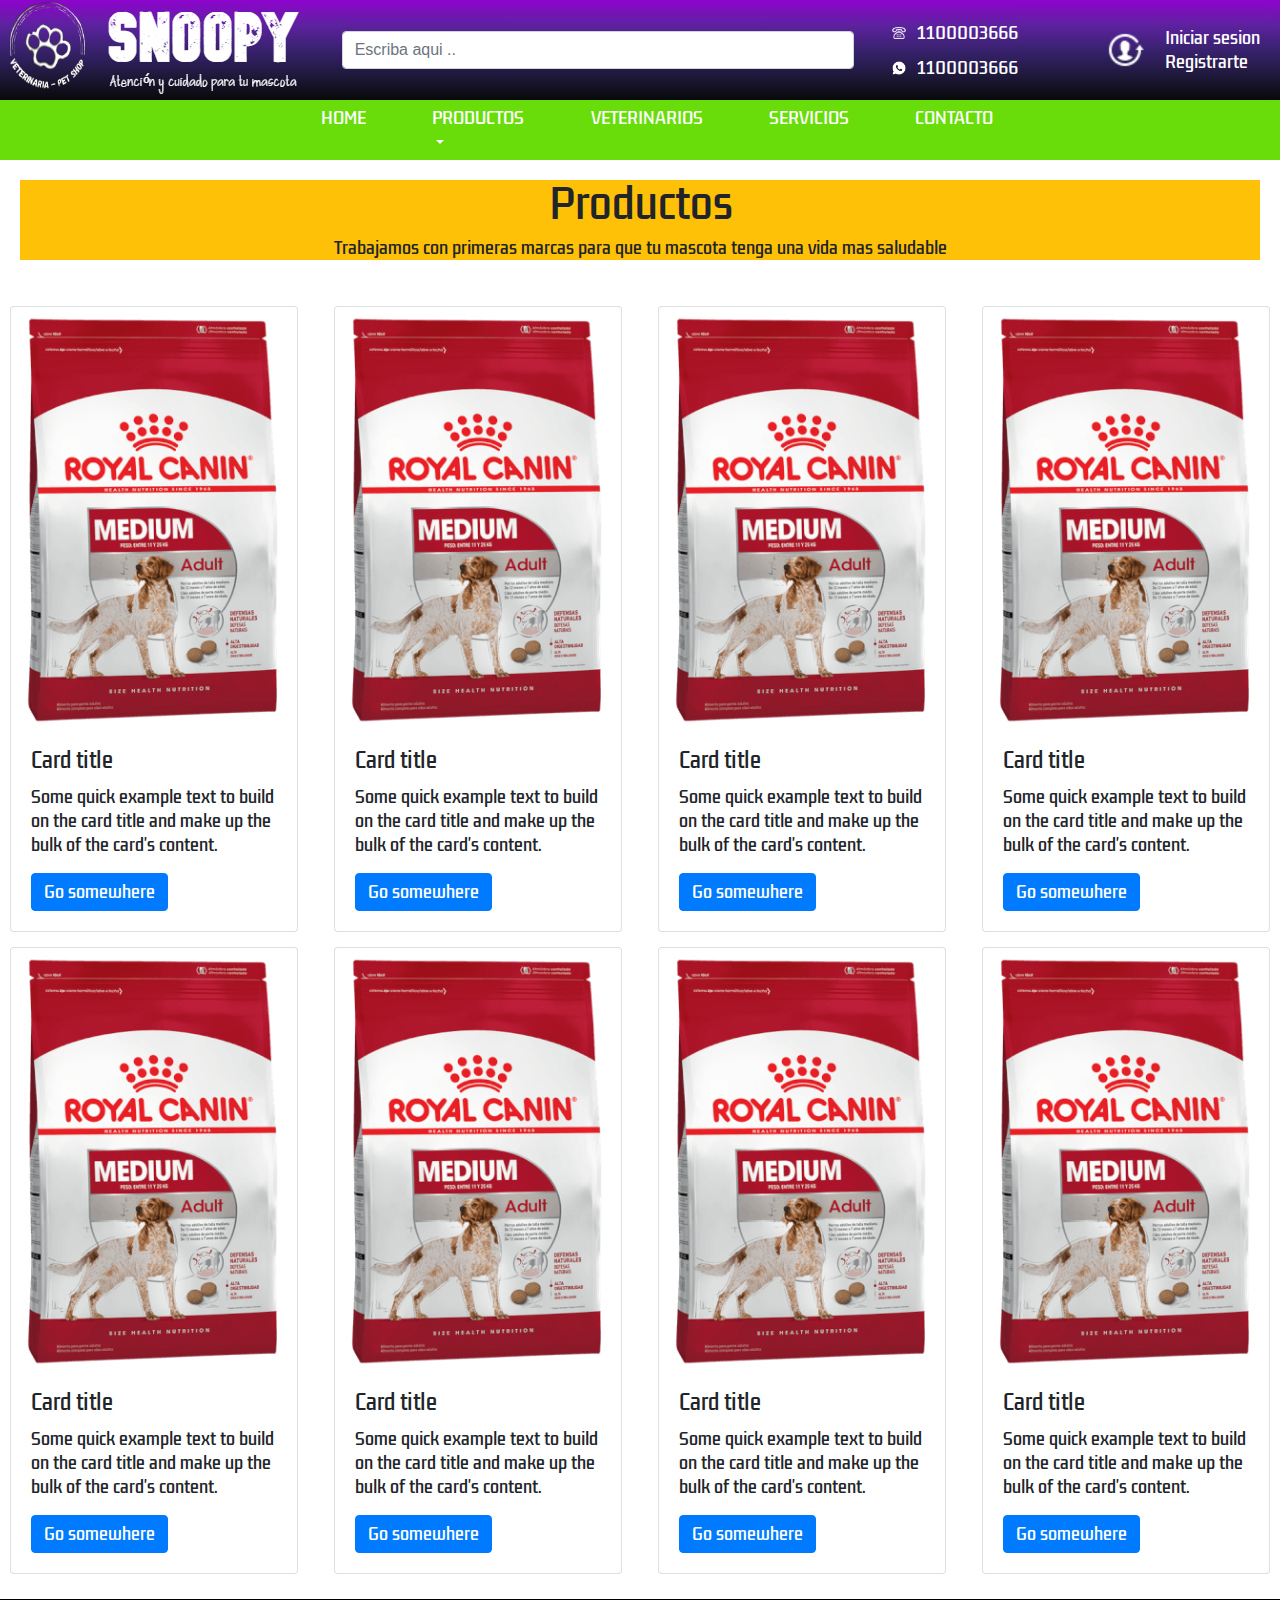
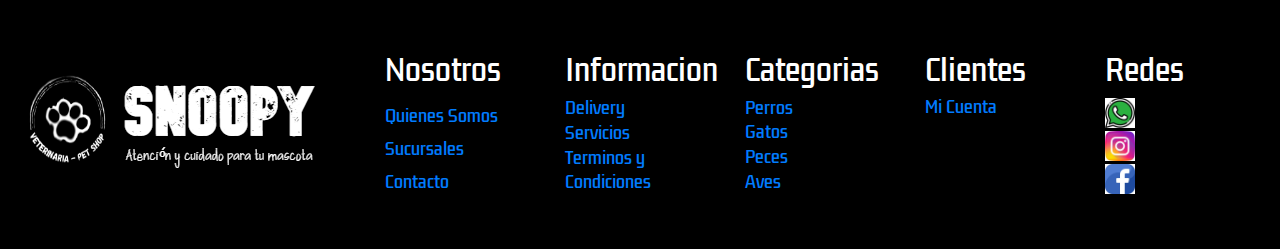
<file: pages/productos.html>
<!DOCTYPE html>
<html lang="en">
<head>
    <meta charset="UTF-8">
    <meta http-equiv="X-UA-Compatible" content="IE=edge">
    <meta name="viewport" content="width=device-width, initial-scale=1.0">
    <link rel="stylesheet" href="../sass/main.css">
    <meta name="description" content="Snoopy | Veterinaria PetShop dedicada al cuidado y bienestar de tu mascota. Por mas de 10 años en el rubro mejorando cada dia">
    <meta name="keywords" content="Productos, veterinarios, alimentos , correas">
    <!-- CSS only -->
    <link href="https://cdn.jsdelivr.net/npm/bootstrap@5.2.0-beta1/dist/css/bootstrap.min.css" rel="stylesheet" integrity="sha384-0evHe/X+R7YkIZDRvuzKMRqM+OrBnVFBL6DOitfPri4tjfHxaWutUpFmBp4vmVor" crossorigin="anonymous">
    <title>Snoopy | Productos</title>
    <link rel="preconnect" href="https://fonts.googleapis.com">
    <link rel="preconnect" href="https://fonts.gstatic.com" crossorigin>
    <link href="https://fonts.googleapis.com/css2?family=Kdam+Thmor+Pro&display=swap" rel="stylesheet">
    <link rel="stylesheet" href="https://maxcdn.bootstrapcdn.com/bootstrap/4.1.0/css/bootstrap.min.css">
  <script src="https://ajax.googleapis.com/ajax/libs/jquery/3.3.1/jquery.min.js"></script>
  <script src="https://cdnjs.cloudflare.com/ajax/libs/popper.js/1.14.0/umd/popper.min.js"></script>
  <script src="https://maxcdn.bootstrapcdn.com/bootstrap/4.1.0/js/bootstrap.min.js"></script>
</head>
<body>
  
    <header class="navbarazul">
      <div class="conteiner-logo">
        <div class="logo-imagen">
            <img src="../Imagenes/1.png" alt="logo" width="100" height="100">
            <img class="imgg2" src="../Imagenes/logo1.png" alt="logo2" width="200" height="100"> 
        </div>
      </div>
      <div class="buscador">
        <form class="d-flex buscador-input" role="search">
          <input class="form-control me-2" type="search" placeholder="Escriba aqui .." aria-label="Search">
          </form>
      </div>
      <div class="telefonos">
        <div class="tel">
          <div class="tel-margenes">
            <div class="tel-margenes2">
              <img src="../Imagenes/tel1.png" alt="" width="16" height="16">
              <p class="tel-parrafo efecto-hover">1100003666</p>
            </div>
          </div>

          <div class="tel-margenes">
            <div class="tel-margenes2">
              <img src="../Imagenes/wha1.png" alt="" width="16" height="16">
              <p class="tel-parrafo efecto-hover">1100003666</p>
            </div>
          </div>
        </div>
      </div>
      <div>
        <div class="usuario">
          <div class="usuario-padd">
            <img src="../Imagenes//usu1.png" alt="" width="40" height="40">
          </div>
          <div class="usuario-btn">
            <p class="efecto-hover">Iniciar sesion</p>
            <p class="efecto-hover">Registrarte</p>
          </div>
        </div>
      </div>
    </header>

    <section class="header2">
      <nav class="navbar navbar-expand-lg">
        <div class="container-fluid">
          <button class="navbar-toggler" type="button" data-bs-toggle="collapse" data-bs-target="#navbarSupportedContent" aria-controls="navbarSupportedContent" aria-expanded="false" aria-label="Toggle navigation">
            <span class="navbar-toggler-icon"></span>
          </button>
          <div class="collapse navbar-collapse" id="navbarSupportedContent">
            <ul class="navbar-nav me-auto mb-2 mb-lg-0 nav-detalles">
              <li class="nav-item ">
                <a class="nav-link" href="../index.html">HOME</a>
              </li>
              <li class="nav-item dropdown">
                <a class="nav-link dropdown-toggle" href="#" id="navbarDropdown" role="button" data-bs-toggle="dropdown" aria-expanded="false">
                  PRODUCTOS
                </a>
                <ul class="dropdown-menu" aria-labelledby="navbarDropdown">
                  <li><a class="dropdown-item" href="#">Juguetes</a></li>
                  <li><a class="dropdown-item" href="#">Rascadores</a></li>
                  <li><a class="dropdown-item" href="#">Camas</a></li>
                  <li><a class="dropdown-item" href="#">Transportadoras</a></li>
                </ul>
              </li>
              <li class="nav-item ">
                <a class="nav-link" href="../pages/veterinarios.html">VETERINARIOS</a>
              </li>
              <li class="nav-item">
                <a class="nav-link" href="../pages/servicios.html">SERVICIOS</a>
              </li>
              <li class="nav-item">
                <a class="nav-link" href="../pages/contacto.html">CONTACTO</a>
              </li>
            </ul>

          </div>
        </div>
      </nav>
    </section>

    <section class="header3">
      <label for="menu" class="nav-label">
        <img src="../Imagenes/iconos/home.png" alt="Menu" height="40" width="40" class="nav-img">
      </label>
      <input type="checkbox" id="menu" class="nav-input">
      <div class="nav-mob">
          <a href="../index.html" class="nav-item">&nbsp;Home </a>
          <a href="#" class="nav-item">PRODUCTOS</a>
          <a href="../pages/veterinarios.html" class="nav-item">VETERINARIOS</a>
          <a href="../pages/servicios.html" class="nav-item">&nbsp;SERVICIOS</a>
          <a href="../pages/contacto.html" class="nav-item">&nbsp;CONTACTO </a>
          <div>
              <label for="menu" class="nav-label">
                  <img src="../Imagenes/cerrar.png" alt="Menu" height="20" width="20" class="nav-img">
              </label>
          </div>
      </div>
    </section>

    <section class="cajon-contenido">
        <div>
          <div class="conteiner bg-warning" p-10 nt-5>
            <h1 class=text-center>Productos</h1>
            <p class=text-center>Trabajamos con primeras marcas para que tu mascota tenga una vida mas saludable</p>
          </div>
        </div>
      </section>

      <section class="conteiner-products">
        <div class="boxes-card contenerdor-produ">
          <div class="box-card">
            <div class="card" style="width: 18rem;">
              <img src="../Imagenes/productos/royal.png" class="card-img-top" alt="...">
              <div class="card-body">
                <h5 class="card-title">Card title</h5>
                <p class="card-text">Some quick example text to build on the card title and make up the bulk of the card's content.</p>
                <a href="#" class="btn btn-primary">Go somewhere</a>
              </div>
            </div>
          </div>
          <div class="box-card">
            <div class="card" style="width: 18rem;">
              <img src="../Imagenes/productos/royal.png" class="card-img-top" alt="...">
              <div class="card-body">
                <h5 class="card-title">Card title</h5>
                <p class="card-text">Some quick example text to build on the card title and make up the bulk of the card's content.</p>
                <a href="#" class="btn btn-primary">Go somewhere</a>
              </div>
            </div>
          </div>
          <div class="box-card">
            <div class="card" style="width: 18rem;">
              <img src="../Imagenes/productos/royal.png" class="card-img-top" alt="...">
              <div class="card-body">
                <h5 class="card-title">Card title</h5>
                <p class="card-text">Some quick example text to build on the card title and make up the bulk of the card's content.</p>
                <a href="#" class="btn btn-primary">Go somewhere</a>
              </div>
            </div>
          </div>
          <div class="box-card">
            <div class="card" style="width: 18rem;">
              <img src="../Imagenes/productos/royal.png" class="card-img-top" alt="...">
              <div class="card-body">
                <h5 class="card-title">Card title</h5>
                <p class="card-text">Some quick example text to build on the card title and make up the bulk of the card's content.</p>
                <a href="#" class="btn btn-primary">Go somewhere</a>
              </div>
            </div>
          </div>
          <div class="box-card">
            <div class="card" style="width: 18rem;">
              <img src="../Imagenes/productos/royal.png" class="card-img-top" alt="...">
              <div class="card-body">
                <h5 class="card-title">Card title</h5>
                <p class="card-text">Some quick example text to build on the card title and make up the bulk of the card's content.</p>
                <a href="#" class="btn btn-primary">Go somewhere</a>
              </div>
            </div>
          </div>
          <div class="box-card">
            <div class="card" style="width: 18rem;">
              <img src="../Imagenes/productos/royal.png" class="card-img-top" alt="...">
              <div class="card-body">
                <h5 class="card-title">Card title</h5>
                <p class="card-text">Some quick example text to build on the card title and make up the bulk of the card's content.</p>
                <a href="#" class="btn btn-primary">Go somewhere</a>
              </div>
            </div>
          </div>
          <div class="box-card">
            <div class="card" style="width: 18rem;">
              <img src="../Imagenes/productos/royal.png" class="card-img-top" alt="...">
              <div class="card-body">
                <h5 class="card-title">Card title</h5>
                <p class="card-text">Some quick example text to build on the card title and make up the bulk of the card's content.</p>
                <a href="#" class="btn btn-primary">Go somewhere</a>
              </div>
            </div>
          </div>
          <div class="box-card">
            <div class="card" style="width: 18rem;">
              <img src="../Imagenes/productos/royal.png" class="card-img-top" alt="...">
              <div class="card-body">
                <h5 class="card-title">Card title</h5>
                <p class="card-text">Some quick example text to build on the card title and make up the bulk of the card's content.</p>
                <a href="#" class="btn btn-primary">Go somewhere</a>
              </div>
            </div>
          </div>
        </div>
      </section>

      <div class="footer-conteiner">
        <div class="conteiner-boxes">
            <div class="conteiner-logo-foot">
              <div class="logo-imagen-foot">
                <img src="../Imagenes/1.png" alt="logo" width="100" height="100">
                <img class="imgg2" src="../Imagenes/logo1.png" alt="logo2" width="200" height="100"> 
              </div>
            </div>
            <div class="conteiner-nosotros">
              <div class="box-us">
                <h3 class="footer-tit">Nosotros</h3>
                 <a href="#">Quienes Somos</a>
                 <a href="#">Sucursales</a>
                 <a href="#">Contacto</a>
              </div>
            </div> 
              <div class="conteiner-info">
                <div class="box-info">
                  <h3 class="footer-tit">Informacion</h3>
                  <a href="#">Delivery</a>
                  <a href="#">Servicios</a>
                  <a href="#">Terminos y Condiciones</a>
                </div>
              </div>
              <div class="conteiner-categorias">
                <div class="box-cat">
                  <h3 class="footer-tit">Categorias</h3>
                    <a href="#">Perros</a>
                    <a href="#">Gatos</a>
                    <a href="#">Peces</a>
                    <a href="#">Aves</a>
                </div>
              </div>
              <div class="conteiner-clientes">
                <div class="box-client">
                  <h3 class="footer-tit">Clientes</h3>
                  <a href="#">Mi Cuenta</a>
                </div>
              </div>
              <div class="conteiner-redes">
                <div class="box-redes">
                  <h3 class="footer-tit">Redes</h3>
                  <a href="#"><img src="../Imagenes/iconos/whatsapp.jpg" alt="logo1" width="30" height="30"></a>
                  <a href="#"><img src="../Imagenes/iconos/instagram.jpg" alt="logo2" width="30" height="30"></a>
                  <a href="#"><img src="../Imagenes/iconos/facebook.jpg" alt="logo3" width="30" height="30"></a>
                </div>
              </div>
         </div>
        </div>
      </div>
  
  
  
  
  
      
  
      
          
  
      <!-- JavaScript Bundle with Popper -->
  <script src="https://cdn.jsdelivr.net/npm/bootstrap@5.2.0-beta1/dist/js/bootstrap.bundle.min.js" integrity="sha384-pprn3073KE6tl6bjs2QrFaJGz5/SUsLqktiwsUTF55Jfv3qYSDhgCecCxMW52nD2" crossorigin="anonymous"></script>
  </body>
  </html>
</file>
<file: sass/main.css>
* {
  padding: 0px;
  margin: 0px;
  -webkit-box-sizing: border-box;
          box-sizing: border-box;
}



.cardprod:hover {
  -webkit-box-shadow: 0px 0px 10px black;
          box-shadow: 0px 0px 10px black;
  padding: 30px;
  border: 1px solid black;
  box-shadow: 0px 0px 10px black;
  padding: 30px;
  border: 1px solid violet;
}

/* NAV BAR AZUL */
.navbarazul {
  width: 100%;
  height: 100px;
  display: -webkit-box;
  display: -ms-flexbox;
  display: flex;
  background-image: -webkit-gradient(linear, left top, left bottom, from(#8e04cd), color-stop(#5d229f), color-stop(#38226e), color-stop(#1f193c), to(#090909));
  background-image: linear-gradient(to bottom, #8e04cd, #5d229f, #38226e, #1f193c, #090909);
  -webkit-box-orient: horizontal;
  -webkit-box-direction: normal;
      -ms-flex-flow: row wrap;
          flex-flow: row wrap;
  -webkit-box-pack: justify;
      -ms-flex-pack: justify;
          justify-content: space-between;
  -webkit-box-align: center;
      -ms-flex-align: center;
          align-items: center;
  -ms-flex-line-pack: center;
      align-content: center;
}

.conteiner-logo {
  display: -webkit-box;
  display: -ms-flexbox;
  display: flex;
  -webkit-box-align: center;
      -ms-flex-align: center;
          align-items: center;
  -ms-flex-line-pack: center;
      align-content: center;
}

.buscador {
  width: 40%;
  border-radius: 15px;
  display: -webkit-box;
  display: -ms-flexbox;
  display: flex;
  -webkit-box-orient: horizontal;
  -webkit-box-direction: normal;
      -ms-flex-flow: row wrap;
          flex-flow: row wrap;
  -webkit-box-align: center;
      -ms-flex-align: center;
          align-items: center;
  -ms-flex-line-pack: center;
      align-content: center;
}

.buscador-input {
  width: 100%;
}

.header2 {
  width: 100%;
  height: 60px;
  display: -webkit-box;
  display: -ms-flexbox;
  display: flex;
  background-color: rgb(104, 221, 9);
  -webkit-box-orient: horizontal;
  -webkit-box-direction: normal;
      -ms-flex-flow: row wrap;
          flex-flow: row wrap;
  -webkit-box-pack: center;
      -ms-flex-pack: center;
          justify-content: center;
  -webkit-box-align: center;
      -ms-flex-align: center;
          align-items: center;
  -ms-flex-line-pack: center;
      align-content: center;
}

.nav-item a {
  color: white;
}

.nav-detalles {
  gap: 10%;
  margin-left: -15%;
  font-family: 'Kdam Thmor Pro', sans-serif;
}

.tel {
  width: 100%;
  display: -webkit-box;
  display: -ms-flexbox;
  display: flex;
  -webkit-box-orient: vertical;
  -webkit-box-direction: normal;
      -ms-flex-flow: column wrap;
          flex-flow: column wrap;
  -webkit-box-pack: center;
      -ms-flex-pack: center;
          justify-content: center;
  -webkit-box-align: center;
      -ms-flex-align: center;
          align-items: center;
  -ms-flex-line-pack: center;
      align-content: center;
}

.tel-margenes {
  font-family: 'Kdam Thmor Pro', sans-serif;
  display: -webkit-box;
  display: -ms-flexbox;
  display: flex;
  -webkit-box-orient: vertical;
  -webkit-box-direction: normal;
      -ms-flex-flow: column wrap;
          flex-flow: column wrap;
  -webkit-box-pack: center;
      -ms-flex-pack: center;
          justify-content: center;
  -webkit-box-align: center;
      -ms-flex-align: center;
          align-items: center;
  -ms-flex-line-pack: center;
      align-content: center;
}

.tel-margenes2 {
  display: -webkit-box;
  display: -ms-flexbox;
  display: flex;
  -webkit-box-orient: horizontal;
  -webkit-box-direction: normal;
      -ms-flex-flow: row wrap;
          flex-flow: row wrap;
  -webkit-box-pack: center;
      -ms-flex-pack: center;
          justify-content: center;
  -webkit-box-align: center;
      -ms-flex-align: center;
          align-items: center;
  -ms-flex-line-pack: center;
      align-content: center;
  height: 35px;
}

.tel-parrafo {
  padding: 10px;
  margin-top: 16px;
}

.usuario {
  width: 100%;
  display: -webkit-box;
  display: -ms-flexbox;
  display: flex;
  -webkit-box-orient: horizontal;
  -webkit-box-direction: normal;
      -ms-flex-flow: row wrap;
          flex-flow: row wrap;
  -webkit-box-pack: center;
      -ms-flex-pack: center;
          justify-content: center;
  -webkit-box-align: center;
      -ms-flex-align: center;
          align-items: center;
  -ms-flex-line-pack: center;
      align-content: center;
  padding: 20px;
}

.usuario-padd {
  padding: 20px;
}

.usuario-btn {
  font-family: 'Kdam Thmor Pro', sans-serif;
  color: white;
}

.usuario-btn p {
  width: 100%;
  height: 8px;
}

.efecto-hover {
  font-family: 'Kdam Thmor Pro', sans-serif;
  color: white;
}

.efecto-hover:hover {
  font-family: 'Kdam Thmor Pro', sans-serif;
  color: violet;
}

.navbar-nav li a:hover {
  font-family: 'Kdam Thmor Pro', sans-serif;
  color: violet;
}

.navbar-nav ul li a {
  font-family: 'Kdam Thmor Pro', sans-serif;
  color: black;
}

.scale {
  -webkit-transform: scale(1, 1);
          transform: scale(1, 1);
  margin: 0 auto;
}

.scale:hover {
  -webkit-transform: scale(1.2, 1.2);
          transform: scale(1.2, 1.2);
  -webkit-transition: all 1s;
  transition: all 1s;
}

.scale2 {
  -webkit-transform: scale(1, 1);
          transform: scale(1, 1);
  margin: 0 auto;
}

.scale2:hover {
  -webkit-transform: scale(2, 2);
          transform: scale(2, 2);
  -webkit-transition: all 1s;
  transition: all 1s;
}

.cajon-contenido {
  padding: 20px;
  font-family: 'Kdam Thmor Pro', sans-serif;
}

.conteiner-products {
  display: -webkit-box;
  display: -ms-flexbox;
  display: flex;
  -webkit-box-align: center;
      -ms-flex-align: center;
          align-items: center;
  -ms-flex-line-pack: center;
      align-content: center;
  gap: 2%;
  padding: 10px;
  width: 100%;
  font-family: 'Kdam Thmor Pro', sans-serif;
}

.boxes-card {
  display: -webkit-box;
  display: -ms-flexbox;
  display: flex;
  -webkit-box-orient: horizontal;
  -webkit-box-direction: normal;
      -ms-flex-flow: row wrap;
          flex-flow: row wrap;
  -ms-flex-line-pack: center;
      align-content: center;
  -webkit-box-align: center;
      -ms-flex-align: center;
          align-items: center;
  -webkit-box-pack: justify;
      -ms-flex-pack: justify;
          justify-content: space-between;
}

.box-card {
  padding-bottom: 15px;
}

.marcas-destacadas {
  display: -webkit-box;
  display: -ms-flexbox;
  display: flex;
  -webkit-box-orient: horizontal;
  -webkit-box-direction: normal;
      -ms-flex-flow: row wrap;
          flex-flow: row wrap;
  -webkit-box-pack: start;
      -ms-flex-pack: start;
          justify-content: flex-start;
  -webkit-box-align: center;
      -ms-flex-align: center;
          align-items: center;
  -ms-flex-line-pack: center;
      align-content: center;
  padding: 20px;
  font-family: 'Kdam Thmor Pro', sans-serif;
}

.ver-marcas {
  padding: 10px;
  display: -webkit-box;
  display: -ms-flexbox;
  display: flex;
  -webkit-box-align: center;
      -ms-flex-align: center;
          align-items: center;
  -ms-flex-line-pack: center;
      align-content: center;
}

.conteiner-marcas {
  display: -webkit-box;
  display: -ms-flexbox;
  display: flex;
  -webkit-box-orient: horizontal;
  -webkit-box-direction: normal;
      -ms-flex-flow: row wrap;
          flex-flow: row wrap;
  -webkit-box-pack: justify;
      -ms-flex-pack: justify;
          justify-content: space-between;
  -webkit-box-align: center;
      -ms-flex-align: center;
          align-items: center;
  -ms-flex-line-pack: center;
      align-content: center;
  padding: 20px;
  width: 90%;
  margin: auto;
}

.publicidad {
  display: -webkit-box;
  display: -ms-flexbox;
  display: flex;
  -webkit-box-align: center;
      -ms-flex-align: center;
          align-items: center;
  -ms-flex-line-pack: center;
      align-content: center;
  -webkit-box-pack: center;
      -ms-flex-pack: center;
          justify-content: center;
  gap: 2%;
  padding: 10px 10px 40px;
  width: 100%;
}

.publicidad1 {
  padding-right: 20px;
}

.conteiner-publicidad {
  display: -webkit-box;
  display: -ms-flexbox;
  display: flex;
  -webkit-box-orient: horizontal;
  -webkit-box-direction: normal;
      -ms-flex-flow: row wrap;
          flex-flow: row wrap;
  -webkit-box-pack: justify;
      -ms-flex-pack: justify;
          justify-content: space-between;
  -webkit-box-align: center;
      -ms-flex-align: center;
          align-items: center;
  -ms-flex-line-pack: center;
      align-content: center;
}

.footer-conteiner {
  font-family: 'Kdam Thmor Pro', sans-serif;
  background-color: black;
  height: 250px;
  display: -webkit-box;
  display: -ms-flexbox;
  display: flex;
  -webkit-box-orient: horizontal;
  -webkit-box-direction: normal;
      -ms-flex-flow: row wrap;
          flex-flow: row wrap;
  -webkit-box-align: center;
      -ms-flex-align: center;
          align-items: center;
  -ms-flex-line-pack: center;
      align-content: center;
  width: 100%;
}

.conteiner-boxes {
  display: -webkit-box;
  display: -ms-flexbox;
  display: flex;
  -webkit-box-align: center;
      -ms-flex-align: center;
          align-items: center;
  -ms-flex-line-pack: center;
      align-content: center;
  gap: 2%;
  padding: 10px;
  margin: 10px;
  width: 100%;
}

.footer-tit {
  color: white;
}

.conteiner-logo-foot {
  display: -webkit-box;
  display: -ms-flexbox;
  display: flex;
  -webkit-box-align: center;
      -ms-flex-align: center;
          align-items: center;
  -ms-flex-line-pack: center;
      align-content: center;
  width: 25%;
  margin-right: 40px;
}

.logo-imagen-foot {
  display: -webkit-box;
  display: -ms-flexbox;
  display: flex;
}

.conteiner-nosotros {
  display: -webkit-box;
  display: -ms-flexbox;
  display: flex;
  width: 25%;
  height: 100%;
  gap: 5%;
}

.box-us {
  display: -webkit-box;
  display: -ms-flexbox;
  display: flex;
  -webkit-box-orient: vertical;
  -webkit-box-direction: normal;
      -ms-flex-flow: column nowrap;
          flex-flow: column nowrap;
  -webkit-box-pack: justify;
      -ms-flex-pack: justify;
          justify-content: space-between;
  width: 100%;
  height: 140px;
}

.conteiner-info {
  display: -webkit-box;
  display: -ms-flexbox;
  display: flex;
  width: 25%;
  height: 100%;
  gap: 5%;
}

.box-info {
  display: -webkit-box;
  display: -ms-flexbox;
  display: flex;
  -webkit-box-orient: vertical;
  -webkit-box-direction: normal;
      -ms-flex-flow: column nowrap;
          flex-flow: column nowrap;
  -webkit-box-pack: justify;
      -ms-flex-pack: justify;
          justify-content: space-between;
  width: 100%;
  height: 140px;
}

.conteiner-categorias {
  display: -webkit-box;
  display: -ms-flexbox;
  display: flex;
  width: 25%;
  height: 100%;
  gap: 5%;
}

.box-cat {
  display: -webkit-box;
  display: -ms-flexbox;
  display: flex;
  -webkit-box-orient: vertical;
  -webkit-box-direction: normal;
      -ms-flex-flow: column nowrap;
          flex-flow: column nowrap;
  -webkit-box-pack: justify;
      -ms-flex-pack: justify;
          justify-content: space-between;
  width: 100%;
  height: 140px;
}

.conteiner-clientes {
  display: -webkit-box;
  display: -ms-flexbox;
  display: flex;
  width: 25%;
  height: 100%;
  gap: 5%;
}

.box-client {
  display: -webkit-box;
  display: -ms-flexbox;
  display: flex;
  -webkit-box-orient: vertical;
  -webkit-box-direction: normal;
      -ms-flex-flow: column nowrap;
          flex-flow: column nowrap;
  width: 100%;
  height: 140px;
}

.conteiner-redes {
  display: -webkit-box;
  display: -ms-flexbox;
  display: flex;
  width: 25%;
  height: 100%;
  gap: 5%;
}

.box-redes {
  display: -webkit-box;
  display: -ms-flexbox;
  display: flex;
  -webkit-box-orient: vertical;
  -webkit-box-direction: normal;
      -ms-flex-flow: column nowrap;
          flex-flow: column nowrap;
  -webkit-box-pack: justify;
      -ms-flex-pack: justify;
          justify-content: space-between;
  width: 100%;
  height: 140px;
}

.contenedortex {
  display: -webkit-box;
  display: -ms-flexbox;
  display: flex;
  -webkit-box-orient: horizontal;
  -webkit-box-direction: normal;
      -ms-flex-flow: row wrap;
          flex-flow: row wrap;
  -webkit-box-align: center;
      -ms-flex-align: center;
          align-items: center;
  -ms-flex-line-pack: center;
      align-content: center;
  -webkit-box-pack: center;
      -ms-flex-pack: center;
          justify-content: center;
  padding: 20px;
}

.contenedorbox {
  border: 1px solid black;
  -webkit-box-shadow: 0px 0px 20px black;
          box-shadow: 0px 0px 20px black;
  width: 87%;
  height: auto;
  padding: 30px;
  display: -webkit-box;
  display: -ms-flexbox;
  display: flex;
  -webkit-box-orient: horizontal;
  -webkit-box-direction: normal;
      -ms-flex-flow: row wrap;
          flex-flow: row wrap;
  -webkit-box-align: center;
      -ms-flex-align: center;
          align-items: center;
  -ms-flex-line-pack: center;
      align-content: center;
  -webkit-box-pack: justify;
      -ms-flex-pack: justify;
          justify-content: space-between;
}

.divform {
  width: 70%;
  padding: 10px 10px;
  -webkit-box-shadow: 0px 0px 10px #111111;
          box-shadow: 0px 0px 10px #111111;
}

.tituloform {
  font-family: 'Koulen', cursive;
}

.formin {
  padding: 10px;
}

.formin input {
  border-radius: 5px;
  -webkit-box-shadow: 0px 0px 10px #111111;
          box-shadow: 0px 0px 10px #111111;
  padding: 5px;
  font-family: 'Koulen', cursive;
  width: 300px;
}

.formin textarea {
  border-radius: 5px;
  -webkit-box-shadow: 0px 0px 10px #0a0a0a;
          box-shadow: 0px 0px 10px #0a0a0a;
  font-family: 'Koulen', cursive;
  width: 50%;
}

.section-prod {
  border: 2px solid violet;
  -webkit-box-shadow: 0px 0px 15px blueviolet;
          box-shadow: 0px 0px 15px blueviolet;
  margin: 10px;
  padding: 10px;
  background-color: white;
  opacity: 1.5;
}

.titulosprod {
  text-align: center;
  padding: 20px;
  font-family: 'Sniglet', cursive;
}

.cuerpoprod {
  display: -webkit-box;
  display: -ms-flexbox;
  display: flex;
  -ms-flex-wrap: wrap;
      flex-wrap: wrap;
  -ms-flex-pack: distribute;
      justify-content: space-around;
  height: 100%;
}

.cuerpoprod img {
  padding: 10px 10px;
  width: 100%;
}

.parrafoprod {
  -ms-flex-line-pack: center;
      align-content: center;
  text-align: center;
}

.section-vet {
  border: 2px solid violet;
  -webkit-box-shadow: 0px 0px 15px blueviolet;
          box-shadow: 0px 0px 15px blueviolet;
  display: -webkit-box;
  display: -ms-flexbox;
  display: flex;
  margin: 10px;
  padding: 10px;
  overflow: hidden;
  text-align: center;
  background-color: white;
  -webkit-box-orient: horizontal;
  -webkit-box-direction: reverse;
      -ms-flex-direction: row-reverse;
          flex-direction: row-reverse;
  -webkit-box-align: stretch;
      -ms-flex-align: stretch;
          align-items: stretch;
}

.cuerpovet {
  display: -webkit-box;
  display: -ms-flexbox;
  display: flex;
  -webkit-box-orient: vertical;
  -webkit-box-direction: normal;
      -ms-flex-direction: column;
          flex-direction: column;
  -ms-flex-line-pack: center;
      align-content: center;
  -webkit-box-align: stretch;
      -ms-flex-align: stretch;
          align-items: stretch;
}

/* ESCRITORIO */
@media screen and (min-width: 550px) {
  .header3 {
    display: none;
  }
  .nav-mob {
    display: none;
  }
  .nav-label {
    display: none;
  }
}

/* ANDROID */
@media screen and (max-width: 550px) {
  .usuario {
    display: none;
  }
  .telefonos {
    display: none;
  }
  .buscador {
    display: none;
  }
  .header2 {
    display: none;
  }
  .header3 {
    display: block;
    background-color: black;
    list-style: none;
  }
  .publicidad {
    display: none;
  }
  .conteiner-info {
    display: none;
  }
  .conteiner-categorias {
    display: none;
  }
  .conteiner-clientes {
    display: none;
  }
  .conteiner-redes {
    display: none;
  }
  .conteiner-boxes {
    display: -webkit-box;
    display: -ms-flexbox;
    display: flex;
    gap: 2%;
    padding: 10px;
    margin: 10px;
    width: 100%;
    -ms-flex-line-pack: center;
        align-content: center;
    -webkit-box-align: center;
        -ms-flex-align: center;
            align-items: center;
    -webkit-box-pack: justify;
        -ms-flex-pack: justify;
            justify-content: space-between;
  }
  .nav {
    display: none;
  }
  .nav-mob {
    display: none;
    position: fixed;
    background-color: black;
    top: 0%;
    bottom: 30%;
    width: 100%;
    left: 0;
    display: -webkit-box;
    display: -ms-flexbox;
    display: flex;
    -webkit-box-pack: space-evenly;
        -ms-flex-pack: space-evenly;
            justify-content: space-evenly;
    -webkit-box-orient: vertical;
    -webkit-box-direction: normal;
        -ms-flex-direction: column;
            flex-direction: column;
    -webkit-box-align: center;
        -ms-flex-align: center;
            align-items: center;
    -webkit-clip-path: circle(0 at center);
            clip-path: circle(0 at center);
    -webkit-transition: -webkit-clip-path 1s ease-in-out;
    transition: -webkit-clip-path 1s ease-in-out;
    transition: clip-path 1s ease-in-out;
    transition: clip-path 1s ease-in-out, -webkit-clip-path 1s ease-in-out;
    font-family: 'Bebas Neue', cursive;
    z-index: 999;
  }
  .nav-input {
    list-style: none;
  }
  .nav-input:checked + .nav-mob {
    -webkit-clip-path: circle(100% at center);
            clip-path: circle(100% at center);
    list-style: none;
  }
  .nav-label {
    margin-right: 5%;
  }
  .card {
    display: -webkit-box;
    display: -ms-flexbox;
    display: flex;
  }
  .contenedor-produ {
    display: -webkit-box;
    display: -ms-flexbox;
    display: flex;
    -webkit-box-orient: horizontal;
    -webkit-box-direction: normal;
        -ms-flex-flow: row wrap;
            flex-flow: row wrap;
    -webkit-box-align: center;
        -ms-flex-align: center;
            align-items: center;
    -ms-flex-line-pack: center;
        align-content: center;
    -webkit-box-pack: justify;
        -ms-flex-pack: justify;
            justify-content: space-evenly;
  }
  .img-mobi {
    display: none;
  }
  section.section-vet {
    border: 2px solid violet;
    -webkit-box-shadow: 0px 0px 15px blueviolet;
            box-shadow: 0px 0px 15px blueviolet;
    display: -webkit-box;
    display: -ms-flexbox;
    display: flex;
    margin: 10px;
    padding: 10px;
    overflow: hidden;
    text-align: center;
    background-color: white;
    -webkit-box-orient: vertical;
    -webkit-box-direction: reverse;
        -ms-flex-direction: column-reverse;
            flex-direction: column-reverse;
    -webkit-box-align: center;
        -ms-flex-align: center;
            align-items: center;
    -ms-flex-line-pack: center;
        align-content: center;
  }
  img.imgvet {
    width: 100%;
  }
}
/*# sourceMappingURL=main.css.map */
</file>
